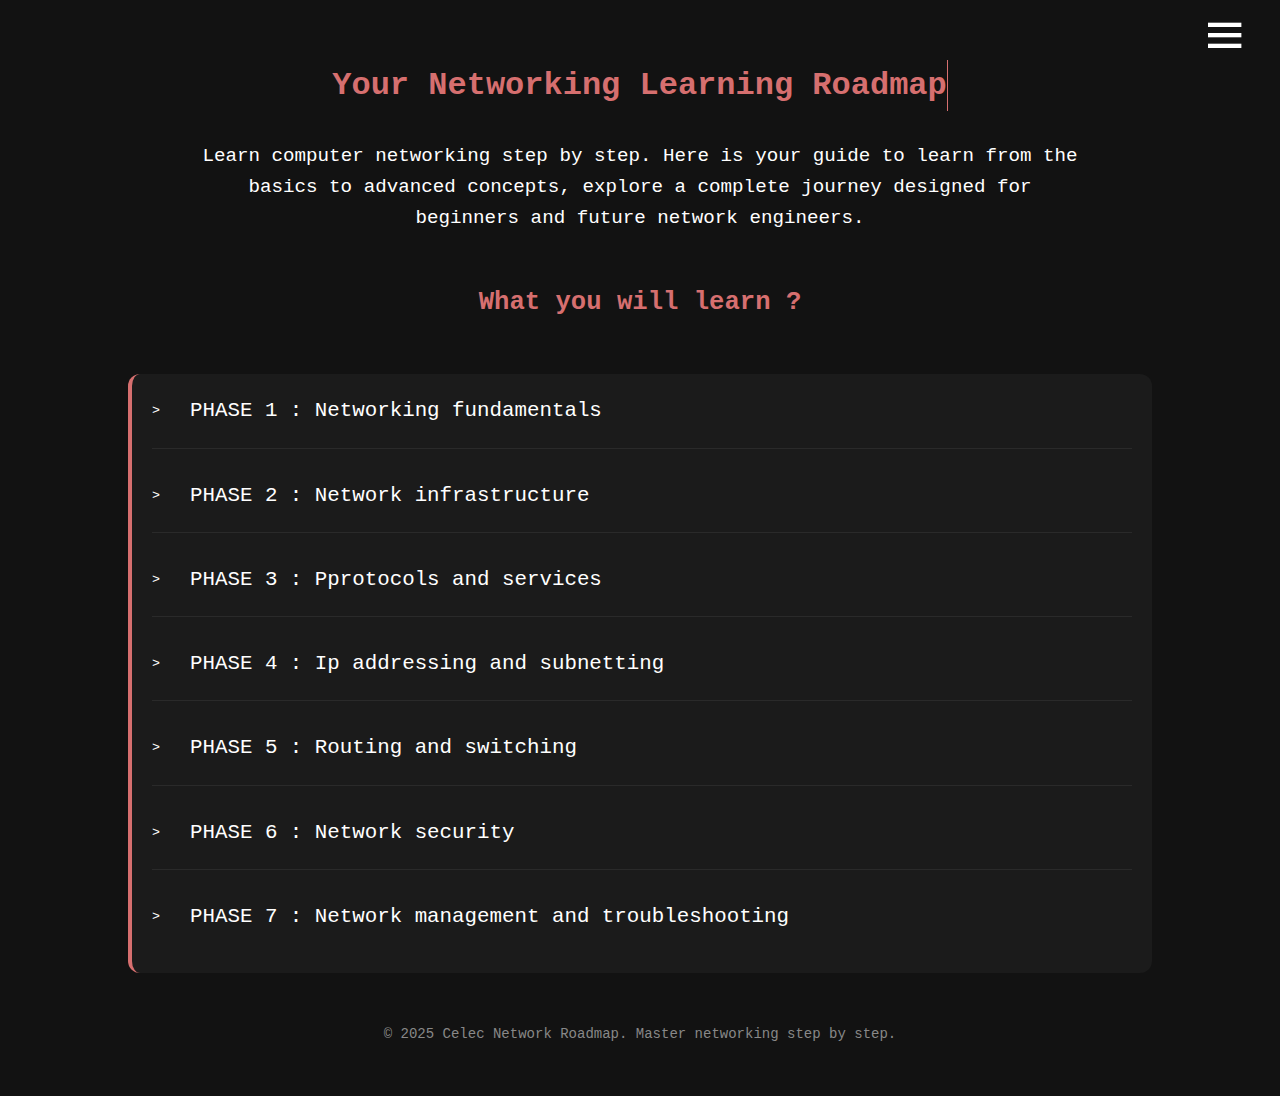
<file: index.html>
<!DOCTYPE html>
<html lang="en">
<head>
    <meta charset="UTF-8">
    <meta name="viewport" content="width=device-width, initial-scale=1.0">
    <link rel="stylesheet" href="styles/style.css">
    <link href='https://unpkg.com/boxicons@2.1.4/css/boxicons.min.css' rel='stylesheet'>
    <title>Document</title>
</head>
<body>
    <nav>
        <i class='bx bx-menu' id="menu-icon"></i>
        <div class="nav">
            <ul class="menu" id="menu">
                <li><a href="index.html">Home</a></li>
                <li><a href="phase1.html">Phase 1</a></li>
                <li><a href="phase2.html">Phase 2</a></li>
                <li><a href="phase3.html">Phase 3</a></li>
                <li><a href="phase4.html">Phase 4</a></li>
                <li><a href="phase5.html">Phase 5</a></li>
                <li><a href="phase6.html">Phase 6</a></li>
                <li><a href="phase7.html">Phase 7</a></li>

            </ul>
        </div>
    </nav>
    <main>
        <section class="sec_1">
            <div class="type_effect">
                <div>
                    <h1>Your Networking Learning Roadmap</h1>
                </div>
            </div>
            <p>Learn computer networking step by step. Here is your guide to learn from the basics to advanced concepts, explore a complete journey designed for beginners and future network engineers.</p>
        </section>
        <section class="sec_2">
            <h4>What you will learn ?</h4>
            <div class="phases_container">
                <div class="phase_content">
                    <div class="titre">
                        <button class="toggle_text"> > </button>
                        <h5>PHASE 1 : Networking fundamentals</h5>
                    </div>
                    <p class="text">
                        This phase introduces the core concepts of how computers communicate. You will learn what a network is, how different network types work, and how data travels using models like OSI and TCP/IP. This foundation prepares you for everything that comes next...<a href="phase1.html">more</a>

                    </p>
                </div>
                <div class="phase_content">
                    <div class="titre">
                        <button class="toggle_text"> > </button>
                        <h5>PHASE 2 : Network infrastructure</h5>
                    </div>
                    <p class="text">Here you discover the physical and logical building blocks of networks. You’ll study switches, routers, cabling, wireless systems, and topologies to understand how real networks are constructed and connected....<a href="phase2.html">more</a></p>
                </div >
                <div class="phase_content">
                <div class="titre">
                    <button class="toggle_text"> > </button>
                    <h5>PHASE 3 : Pprotocols and services</h5>
                </div>
                    <p class="text">This phase dives into the essential protocols that allow devices and applications to communicate. You will understand how protocols like TCP/IP, DNS, DHCP, and HTTP work behind the scenes to make the internet function....<a href="phase3.html">more</a></p>
                </div>
                <div class="phase_content">
                    <div class="titre">
                        <button class="toggle_text"> > </button>
                    <h5>PHASE 4 : Ip addressing and subnetting</h5>
                   </div>
                    <p class="text">This phase focuses on mastering IP addressing, one of the most important skills in networking. You’ll learn IPv4, IPv6, subnetting, VLSM, and how NAT works to route traffic efficiently in modern networks....<a href="phase4.html">more</a></p>
                </div>
                <div class="phase_content">
                   <div class="titre">
                        <button class="toggle_text"> > </button>
                    <h5>PHASE 5 : Routing and switching</h5>
                    </div>
                    <p class="text">In this phase, you learn how data is forwarded across networks. You’ll explore VLANs, trunking, routing protocols like OSPF or BGP, and how technologies like STP and ACLs keep traffic organized, efficient, and secure....<a href="phase5.html">more</a></p>
                </div>
                <div class="phase_content">
                    <div class="titre">
                        <button class="toggle_text"> > </button>
                        <h5>PHASE 6 : Network security</h5>
                    </div>
                    <p class="text">
                        This phase teaches you how to secure networks against modern threats. You will understand firewalls, VPNs, IDS/IPS, security protocols, and monitoring tools used to protect and control network access....<a href="phase6.html">more</a>
                    </p>
                </div>
                <div class="phase_content">
                  <div class="titre">
                        <button class="toggle_text" id="phase7"> > </button>
                        <h5>PHASE 7 : Network management and troubleshooting</h5>
                  </div>
                    <p class="text">In the final phase, you learn advanced and modern networking practices. You’ll explore SDN, cloud networking, automation with Python, and IoT considerations, as well as how to troubleshoot and optimize real-world networks....<a href="phase7.html">more</a></p>
                </div>
            </div>
        </section>

    </main>
    <footer>
        <div class="container-footer">
            <p>&copy; 2025 Celec Network Roadmap. Master networking step by step.</p>
        </div>
    </footer>
    <script src="scripts/script.js"></script>
    <script src="scripts/mainPage.js"></script>
</body>
</html>
</file>
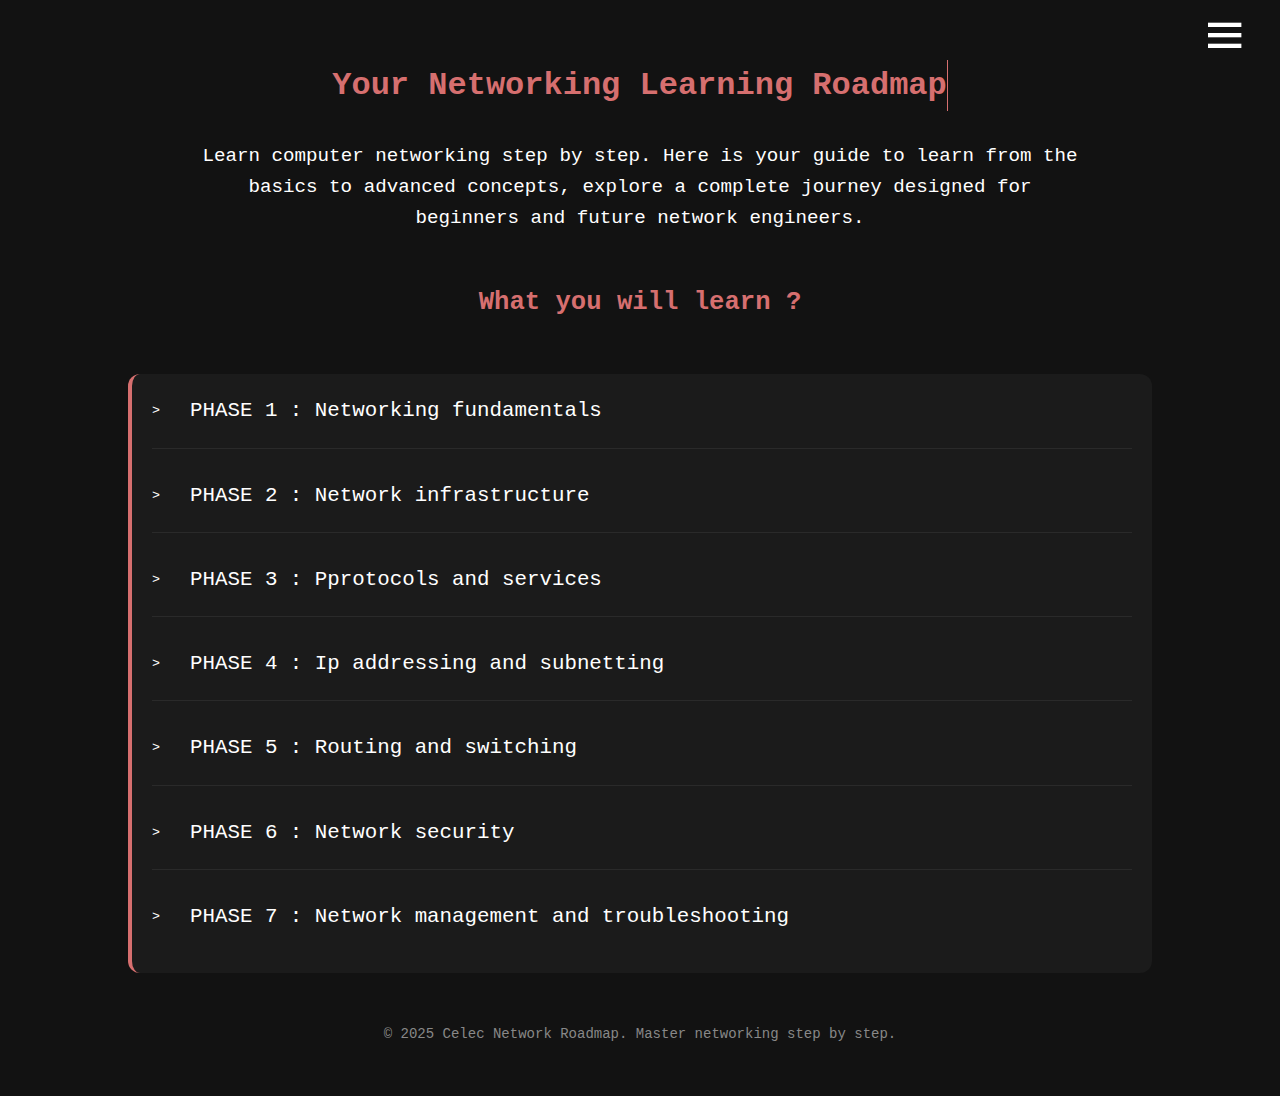
<file: mainPage.html>
<!DOCTYPE html>
<html lang="en">
<head>
    <meta charset="UTF-8">
    <meta name="viewport" content="width=device-width, initial-scale=1.0">
    <link rel="stylesheet" href="styles/mainPage.css">
    <link href='https://unpkg.com/boxicons@2.1.4/css/boxicons.min.css' rel='stylesheet'>
    <title>Document</title>
</head>
<body>
    <nav>
        <i class='bx bx-menu' id="menu-icon"></i>
        <div class="nav">
            <ul class="menu" id="menu">
                <li><a href="mainPage.html">Home</a></li>
                <li><a href="index.html">Phase 1</a></li>
                <li><a href="phase2.html">Phase 2</a></li>
                <li><a href="phase3.html">Phase 3</a></li>
                <li><a href="phase4.html">Phase 4</a></li>
                <li><a href="phase5.html">Phase 5</a></li>
                <li><a href="phase6.html">Phase 6</a></li>
                <li><a href="phase7.html">Phase 7</a></li>

            </ul>
        </div>
    </nav>
    <main>
        <section class="sec_1">
            <div class="type_effect">
                <div>
                    <h1>Your Networking Learning Roadmap</h1>
                </div>
            </div>
            <p>Learn computer networking step by step. Here is your guide to learn from the basics to advanced concepts, explore a complete journey designed for beginners and future network engineers.</p>
        </section>
        <section class="sec_2">
            <h4>What you will learn ?</h4>
            <div class="phases_container">
                <div class="phase_content">
                    <div class="titre">
                        <button class="toggle_text"> > </button>
                        <h5>PHASE 1 : Networking fundamentals</h5>
                    </div>
                    <p class="text">
                        This phase introduces the core concepts of how computers communicate. You will learn what a network is, how different network types work, and how data travels using models like OSI and TCP/IP. This foundation prepares you for everything that comes next...<a href="index.html">more</a>

                    </p>
                </div>
                <div class="phase_content">
                    <div class="titre">
                        <button class="toggle_text"> > </button>
                        <h5>PHASE 2 : Network infrastructure</h5>
                    </div>
                    <p class="text">Here you discover the physical and logical building blocks of networks. You’ll study switches, routers, cabling, wireless systems, and topologies to understand how real networks are constructed and connected....<a href="phase2.html">more</a></p>
                </div >
                <div class="phase_content">
                <div class="titre">
                    <button class="toggle_text"> > </button>
                    <h5>PHASE 3 : Pprotocols and services</h5>
                </div>
                    <p class="text">This phase dives into the essential protocols that allow devices and applications to communicate. You will understand how protocols like TCP/IP, DNS, DHCP, and HTTP work behind the scenes to make the internet function....<a href="phase3.html">more</a></p>
                </div>
                <div class="phase_content">
                    <div class="titre">
                        <button class="toggle_text"> > </button>
                    <h5>PHASE 4 : Ip addressing and subnetting</h5>
                   </div>
                    <p class="text">This phase focuses on mastering IP addressing, one of the most important skills in networking. You’ll learn IPv4, IPv6, subnetting, VLSM, and how NAT works to route traffic efficiently in modern networks....<a href="phase4.html">more</a></p>
                </div>
                <div class="phase_content">
                   <div class="titre">
                        <button class="toggle_text"> > </button>
                    <h5>PHASE 5 : Routing and switching</h5>
                    </div>
                    <p class="text">In this phase, you learn how data is forwarded across networks. You’ll explore VLANs, trunking, routing protocols like OSPF or BGP, and how technologies like STP and ACLs keep traffic organized, efficient, and secure....<a href="phase5.html">more</a></p>
                </div>
                <div class="phase_content">
                    <div class="titre">
                        <button class="toggle_text"> > </button>
                        <h5>PHASE 6 : Network security</h5>
                    </div>
                    <p class="text">
                        This phase teaches you how to secure networks against modern threats. You will understand firewalls, VPNs, IDS/IPS, security protocols, and monitoring tools used to protect and control network access....<a href="phase6.html">more</a>
                    </p>
                </div>
                <div class="phase_content">
                  <div class="titre">
                        <button class="toggle_text" id="phase7"> > </button>
                        <h5>PHASE 7 : Network management and troubleshooting</h5>
                  </div>
                    <p class="text">In the final phase, you learn advanced and modern networking practices. You’ll explore SDN, cloud networking, automation with Python, and IoT considerations, as well as how to troubleshoot and optimize real-world networks....<a href="phase7.html">more</a></p>
                </div>
            </div>
        </section>

    </main>
    <footer>
        <div class="container-footer">
            <p>&copy; 2025 Celec Network Roadmap. Master networking step by step.</p>
        </div>
    </footer>
    <script src="scripts/script.js"></script>
    <script src="scripts/mainPage.js"></script>
</body>
</html>
</file>
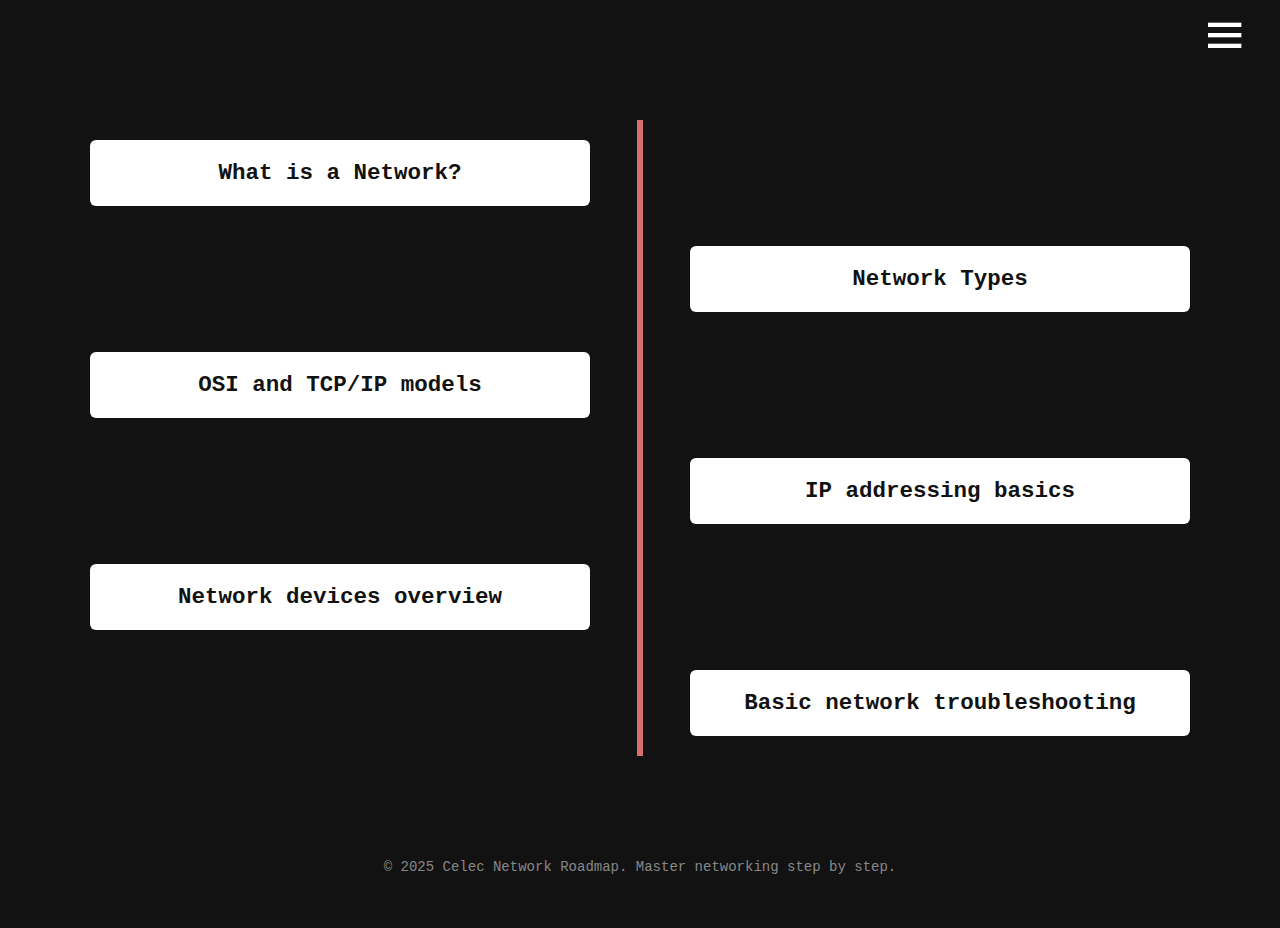
<file: phase1.html>
<!DOCTYPE html>
<html lang="en">
<head>
    <meta charset="UTF-8">
    <meta name="viewport" content="width=device-width, initial-scale=1.0">
    <title>Networking Learning Roadmap - Celec Network</title>
    <link rel="stylesheet" href="styles/style.css">
    <link href='https://unpkg.com/boxicons@2.1.4/css/boxicons.min.css' rel='stylesheet'>
</head>
<body>
    <nav>
        <i class='bx bx-menu' id="menu-icon"></i>
        <div class="nav">
            <ul class="menu" id="menu">
                <li><a href="index.html">Phase 1</a></li>
                <li><a href="phase2.html">Phase 2</a></li>
                <li><a href="phase3.html">Phase 3</a></li>
                <li><a href="phase4.html">Phase 4</a></li>
                <li><a href="phase5.html">Phase 5</a></li>
                <li><a href="phase6.html">Phase 6</a></li>
                <li><a href="phase7.html">Phase 7</a></li>

            </ul>
        </div>
    </nav>
    <div class="line">
        <div class="container left-container">
            <button class="text-box" data-topic="network-intro">
                <h2>What is a Network?</h2>
            </button>
        </div>

        <div class="container right-container">
            <button class="text-box" data-topic="network-types">
                <h2>Network Types</h2>
            </button>
        </div>

        <div class="container left-container">
            <button class="text-box" data-topic="osi-tcp">
                <h2>OSI and TCP/IP models</h2>
            </button>
        </div>

        <div class="container right-container">
            <button class="text-box" data-topic="ip-basics">
                <h2>IP addressing basics</h2>
            </button>
        </div>

        <div class="container left-container">
            <button class="text-box" data-topic="network-devices">
                <h2>Network devices overview</h2>
            </button>
        </div>

        <div class="container right-container">
            <button class="text-box" data-topic="network-troubleshooting">
                <h2>Basic network troubleshooting</h2>
            </button>
        </div>
    </div>

    <!-- Drawers -->
    <dialog id="drawer-network-intro" class="Drawer Drawer--right">
        <div class="DrawerPanel">
            <div class="DrawerPanel__content">
                <button type="button" class="DrawerCloseButton" data-drawer-close>
                    <span class="close-icon">✕</span>
                </button>
                <h2>What is a Network?</h2>
                <div class="drawer-content">
                    <h3>Key Concepts</h3>
                    <ul>
                        <li>A network is a collection of computers, servers, mainframes, network devices, or other devices connected to one another</li>
                        <li>Allows sharing of data and resources between connected devices</li>
                        <li>Basic components include nodes (devices), links (connections), and protocols (communication rules)</li>
                        <li>Networks enable collaboration, resource sharing, and efficient communication</li>
                    </ul>
                    <h3>Learning Resources</h3>
                    <div class="resources">
                        <a href="https://www.cloudflare.com/learning/network-layer/what-is-a-computer-network/" target="_blank" class="resource-link">Cloudflare - What is a Network?</a>
                        <a href="https://www.youtube.com/watch?v=3QhU9jd03a0" target="_blank" class="resource-link">YouTube - Computer Networks Intro</a>
                        <a href="https://www.cisco.com/c/en/us/solutions/small-business/resource-center/networking/networking-basics.html" target="_blank" class="resource-link">Cisco - Networking Basics</a>
                    </div>
                </div>
            </div>
        </div>
    </dialog>

    <dialog id="drawer-network-types" class="Drawer Drawer--right">
        <div class="DrawerPanel">
            <div class="DrawerPanel__content">
                <button type="button" class="DrawerCloseButton" data-drawer-close>
                    <span class="close-icon">✕</span>
                </button>
                <h2>Network Types</h2>
                <div class="drawer-content">
                    <h3>Key Concepts</h3>
                    <ul>
                        <li><strong>LAN (Local Area Network):</strong> Covers a small area like a home, office, or building. High speed and limited geographic scope.</li>
                        <li><strong>WAN (Wide Area Network):</strong> Spans large geographic areas, cities, countries, or continents. The Internet is the largest WAN.</li>
                        <li><strong>MAN (Metropolitan Area Network):</strong> Covers a city or large campus. Larger than LAN but smaller than WAN.</li>
                        <li><strong>PAN (Personal Area Network):</strong> Smallest network type, typically for individual workspace (e.g., Bluetooth devices).</li>
                    </ul>
                    <h3>Learning Resources</h3>
                    <div class="resources">
                        <a href="https://www.geeksforgeeks.org/types-of-area-networks-lan-man-and-wan/" target="_blank" class="resource-link">GeeksforGeeks - Network Types</a>
                        <a href="https://www.youtube.com/watch?v=6a-roIeJ_a4" target="_blank" class="resource-link">YouTube - LAN vs WAN vs MAN</a>
                        <a href="https://www.comptia.org/content/guides/what-is-a-network" target="_blank" class="resource-link">CompTIA - Network Types Guide</a>
                    </div>
                </div>
            </div>
        </div>
    </dialog>

    <dialog id="drawer-osi-tcp" class="Drawer Drawer--right">
        <div class="DrawerPanel">
            <div class="DrawerPanel__content">
                <button type="button" class="DrawerCloseButton" data-drawer-close>
                    <span class="close-icon">✕</span>
                </button>
                <h2>OSI and TCP/IP Models</h2>
                <div class="drawer-content">
                    <h3>Key Concepts</h3>
                    <ul>
                        <li><strong>OSI Model (7 layers):</strong> Physical, Data Link, Network, Transport, Session, Presentation, Application</li>
                        <li><strong>TCP/IP Model (4 layers):</strong> Network Access, Internet, Transport, Application</li>
                        <li>Both models provide conceptual frameworks for understanding network communication</li>
                        <li>OSI is theoretical reference model; TCP/IP is the practical implementation used in the Internet</li>
                        <li>Understanding these models helps in troubleshooting and network design</li>
                    </ul>
                    <h3>Learning Resources</h3>
                    <div class="resources">
                        <a href="https://www.cloudflare.com/learning/ddos/glossary/open-systems-interconnection-model-osi/" target="_blank" class="resource-link">Cloudflare - OSI Model</a>
                        <a href="https://www.youtube.com/watch?v=vv4y_uOneC0" target="_blank" class="resource-link">YouTube - OSI Model Explained</a>
                        <a href="https://www.geeksforgeeks.org/tcp-ip-model/" target="_blank" class="resource-link">GeeksforGeeks - TCP/IP Model</a>
                    </div>
                </div>
            </div>
        </div>
    </dialog>

    <dialog id="drawer-ip-basics" class="Drawer Drawer--right">
        <div class="DrawerPanel">
            <div class="DrawerPanel__content">
                <button type="button" class="DrawerCloseButton" data-drawer-close>
                    <span class="close-icon">✕</span>
                </button>
                <h2>IP Addressing Basics</h2>
                <div class="drawer-content">
                    <h3>Key Concepts</h3>
                    <ul>
                        <li><strong>IP Address:</strong> Unique identifier for devices on a network, enabling communication</li>
                        <li><strong>IPv4:</strong> 32-bit addresses (e.g., 192.168.1.1) - most common format</li>
                        <li><strong>IPv6:</strong> 128-bit addresses for expanded address space</li>
                        <li><strong>Public IP:</strong> Internet-routable addresses visible globally</li>
                        <li><strong>Private IP:</strong> Internal network addresses (192.168.x.x, 10.x.x.x)</li>
                        <li><strong>Classes:</strong> Class A, B, C for different network sizes</li>
                    </ul>
                    <h3>Learning Resources</h3>
                    <div class="resources">
                        <a href="https://www.cisco.com/c/en/us/support/docs/ip/routing-information-protocol-rip/13788-3.html" target="_blank" class="resource-link">Cisco - IP Addressing</a>
                        <a href="https://www.youtube.com/watch?v=ddM9AcreVqY" target="_blank" class="resource-link">YouTube - IP Addressing Tutorial</a>
                        <a href="https://www.comptia.org/content/guides/what-is-an-ip-address" target="_blank" class="resource-link">CompTIA - IP Address Guide</a>
                    </div>
                </div>
            </div>
        </div>
    </dialog>

    <dialog id="drawer-network-devices" class="Drawer Drawer--right">
        <div class="DrawerPanel">
            <div class="DrawerPanel__content">
                <button type="button" class="DrawerCloseButton" data-drawer-close>
                    <span class="close-icon">✕</span>
                </button>
                <h2>Network Devices Overview</h2>
                <div class="drawer-content">
                    <h3>Key Concepts</h3>
                    <ul>
                        <li><strong>Router:</strong> Connects different networks and directs data traffic between them</li>
                        <li><strong>Switch:</strong> Connects devices within a network, operating at Layer 2 (Data Link)</li>
                        <li><strong>Hub:</strong> Basic device that broadcasts data to all connected ports</li>
                        <li><strong>Access Point:</strong> Provides wireless connectivity to devices</li>
                        <li><strong>Modem:</strong> Converts digital signals to analog and vice versa for internet access</li>
                        <li><strong>Firewall:</strong> Security device that filters and monitors network traffic</li>
                    </ul>
                    <h3>Learning Resources</h3>
                    <div class="resources">
                        <a href="https://www.cisco.com/c/en/us/solutions/small-business/resource-center/networking/networking-equipment-list.html" target="_blank" class="resource-link">Cisco - Networking Equipment</a>
                        <a href="https://www.youtube.com/watch?v=Mad4kQ5835Y" target="_blank" class="resource-link">YouTube - Network Devices</a>
                        <a href="https://www.geeksforgeeks.org/network-devices-hub-repeater-bridge-switch-router-gateways/" target="_blank" class="resource-link">GeeksforGeeks - Network Devices</a>
                    </div>
                </div>
            </div>
        </div>
    </dialog>

    <dialog id="drawer-network-troubleshooting" class="Drawer Drawer--right">
        <div class="DrawerPanel">
            <div class="DrawerPanel__content">
                <button type="button" class="DrawerCloseButton" data-drawer-close>
                    <span class="close-icon">✕</span>
                </button>
                <h2>Basic Network Troubleshooting</h2>
                <div class="drawer-content">
                    <h3>Key Concepts</h3>
                    <ul>
                        <li><strong>Ping:</strong> Tests connectivity between devices and measures response time</li>
                        <li><strong>Traceroute/Tracert:</strong> Shows the path packets take to reach a destination</li>
                        <li><strong>Ipconfig/Ifconfig:</strong> Displays network configuration information</li>
                        <li><strong>NSLookup:</strong> Queries DNS to resolve domain names to IP addresses</li>
                        <li>Common issues: Cable problems, IP conflicts, DNS issues, firewall blocking</li>
                        <li>Systematic approach: Check physical connections, verify IP configuration, test connectivity</li>
                    </ul>
                    <h3>Learning Resources</h3>
                    <div class="resources">
                        <a href="https://www.comptia.org/content/guides/basic-network-troubleshooting-steps" target="_blank" class="resource-link">CompTIA - Troubleshooting Guide</a>
                        <a href="https://www.youtube.com/watch?v=FTUV0t6JaDA" target="_blank" class="resource-link">YouTube - Network Troubleshooting</a>
                        <a href="https://www.cisco.com/c/en/us/support/docs/dial-access/asynchronous-connections/10374-32.html" target="_blank" class="resource-link">Cisco - Troubleshooting Basics</a>
                    </div>
                </div>
            </div>
        </div>
    </dialog>

    <footer>
        <div class="container-footer">
            <p>&copy; 2025 Celec Network Roadmap. Master networking step by step.</p>
        </div>
    </footer>

    <script src="scripts/script.js"></script>
</body>
</html>
</file>
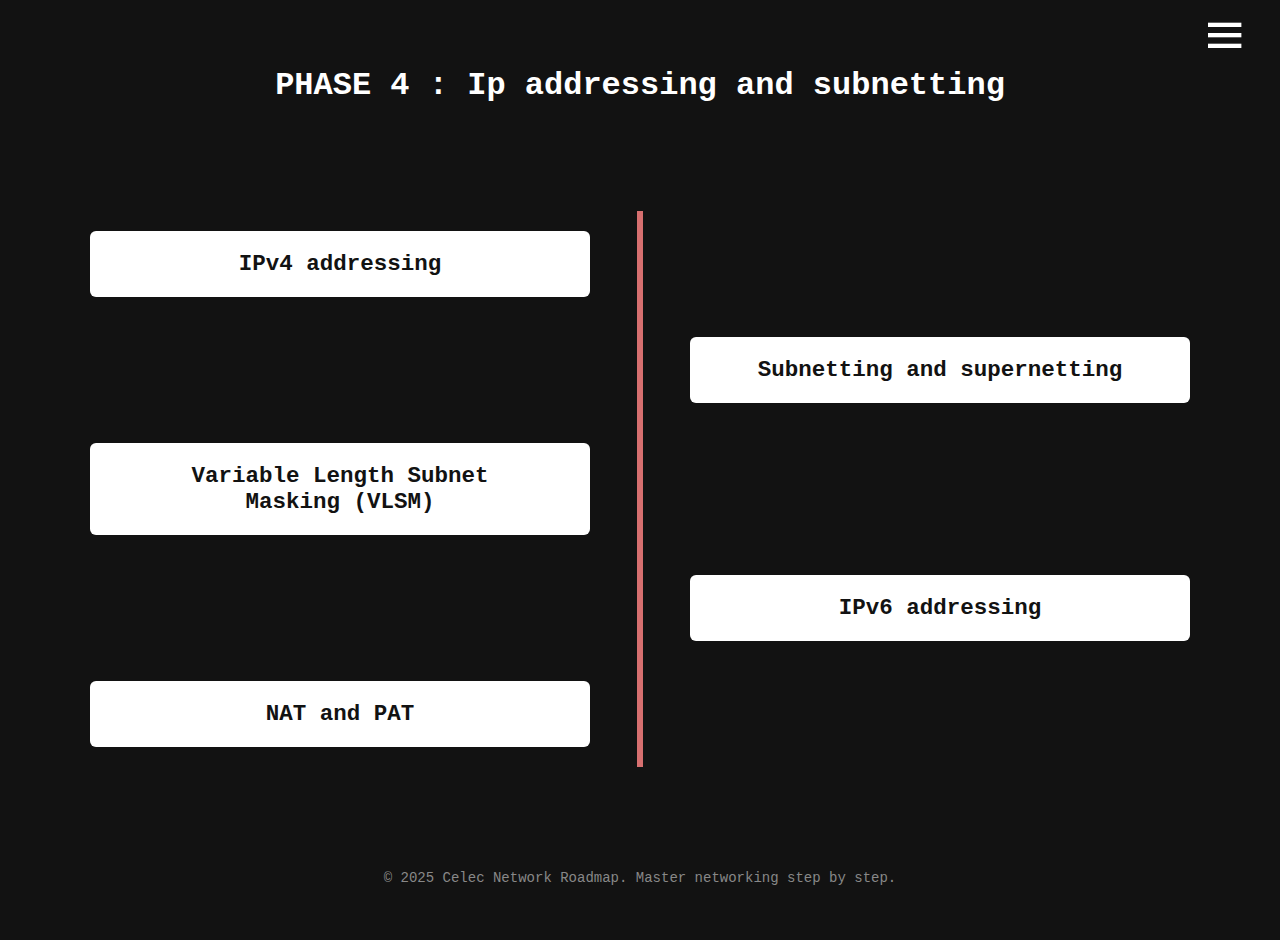
<file: phase4.html>
<!DOCTYPE html>
<html lang="en">
<head>
    <meta charset="UTF-8">
    <meta name="viewport" content="width=device-width, initial-scale=1.0">
    <title>Document</title>
    <link rel="stylesheet" href="styles/style.css">
    <link href='https://unpkg.com/boxicons@2.1.4/css/boxicons.min.css' rel='stylesheet'>

</head>
<body>
    <nav>
        <i class='bx bx-menu' id="menu-icon"></i>
        <div class="nav">
            <ul class="menu" id="menu">
                <li><a href="index.html">Home</a></li>
                <li><a href="phase1.html">Phase 1</a></li>
                <li><a href="phase2.html">Phase 2</a></li>
                <li><a href="phase3.html">Phase 3</a></li>
                <li><a href="phase4.html">Phase 4</a></li>
                <li><a href="phase5.html">Phase 5</a></li>
                <li><a href="phase6.html">Phase 6</a></li>
                <li><a href="phase7.html">Phase 7</a></li>

            </ul>
        </div>
    </nav>
    <div class="intro">
        <h1>PHASE 4 : Ip addressing and subnetting</h1>
    </div>
    <div class="line">
        <div class="container left-container">
            <button class="text-box" data-topic="network-intro">
                <h2>IPv4 addressing</h2>
            </button>
        </div>

        <div class="container right-container">
            <button class="text-box" data-topic="network-types">
                <h2>Subnetting and supernetting</h2>
            </button>
        </div>

        <div class="container left-container">
            <button class="text-box" data-topic="osi-tcp">
                <h2>Variable Length Subnet Masking (VLSM)</h2>
            </button>
        </div>

        <div class="container right-container">
            <button class="text-box" data-topic="ip-basics">
                <h2>IPv6 addressing</h2>
            </button>
        </div>

        <div class="container left-container">
            <button class="text-box" data-topic="network-devices">
                <h2>NAT and PAT</h2>
            </button>
        </div>
    </div>

    <dialog id="drawer-network-intro" class="Drawer">
        <div class="DrawerPanel">
            <div class="DrawerPanel__content">
                <button type="button" class="DrawerCloseButton" data-drawer-close>
                    <span class="close-icon">✕</span>
                </button>
                <h2>IPv4 addressing</h2>
                <div class="drawer-content">
                    <h3>Key Concepts</h3>
                    <ul>
                        <li>IPv4, or Internet Protocol version 4, is a widely used system for identifying devices on a network</li>
                        <li>IPv4 are typically represented in a dotted decimal format, where the 32 bits are divided into four 8-bit separated by periods.</li>
                        <li>An IPv4 address consists of two main parts : Network part and Host part</li>
                    </ul>
                    <h3>Learning Resources</h3>
                    <div class="resources">
                        <a href="https://ipcisco.com/lesson/ip-addressing-ipv4/" target="_blank" class="resource-link">IPCisco - What is a IPv4?</a>
                        <a href="https://www.youtube.com/watch?v=OqsXzkXfwRw" target="_blank" class="resource-link">TechTerms - IP addressing and Subnetting | CIDR | Subnet | TechTerms</a>
                    </div>
                </div>
            </div>
        </div>
    </dialog>
    <dialog id="drawer-network-types" class="Drawer">
        <div class="DrawerPanel">
            <div class="DrawerPanel__content">
                <button type="button" class="DrawerCloseButton" data-drawer-close>
                    <span class="close-icon">✕</span>
                </button>
                <h2>Subnetting and supernetting</h2>
                <div class="drawer-content">
                    <h3>Key Concepts of Subnetting</h3>
                    <ul>
                        <li>Subnetting involves breaking a larger network into smaller, more manageable sub-networks (subnets)</li>
                        <li>The host portion size in each subnetwork is decreased.</li>
                        <li>An IPv4 address consists of two main parts : Network part and Host part</li>
                    </ul>
                    <h3>Key Concepts of Supernetting</h3>
                    <ul>
                        <li>However , supernetting involves combining smaller networks into larger ones</li>
                        <li>IPv4 are typically represented in a dotted decimal format, where the 32 bits are divided into four 8-bit separated by periods.</li>
                        <li>An IPv4 address consists of two main parts : Network part and Host part</li>
                    </ul>
                    <h3>Learning Resources</h3>
                    <div class="resources">
                        <a href="https://www.networkstraining.com/supernet-vs-subnet/" target="_blank" class="resource-link">NETWORKS TRAINING - supernet-vs-subnet</a>
                        <a href="https://www.youtube.com/watch?v=UHRPtNZ_Rz4&list=PLBlnK6fEyqRh1et0MyvHfh9_nBfI0cfkd" target="_blank" class="resource-link">Neso Academy - Subbnetting</a>
                        <a href="https://www.youtube.com/watch?v=-jbthNKgh8g" target="_blank" class="resource-link">Route Summarization: Supernetting</a>
                        
                    </div>
                </div>
            </div>
        </div>
    </dialog>
    <dialog  id="drawer-osi-tcp" class="Drawer">
        <div class="DrawerPanel">
            <div class="DrawerPanel__content">
                <button type="button" class="DrawerCloseButton" data-drawer-close>
                    <span class="close-icon">✕</span>
                </button>
                <h2>Variable Length Subnet Masking (VLSM)</h2>
                <div class="drawer-content">
                    <h3>Key Concepts</h3>
                    <ul>
                        <li>VLSM is a subnet design strategy that allows network administrators to divide an IP address space into subnets of different sizes</li>
                        <li>The subnets have a variable number of hosts</li>
                    </ul>
                    <h3>Learning Resources</h3>
                    <div class="resources">
                        <a href="https://www.comparitech.com/net-admin/variable-length-subnet-mask-vlsm-tutorial/" target="_blank" class="resource-link">comparitech - Variable Length Subnet Mask (VLSM) Tutorial</a>
                        <a href="https://www.geeksforgeeks.org/computer-networks/introduction-of-variable-length-subnet-mask-vlsm/" target="_blank" class="resource-link">geeksforgeeks - Introduction of VLSM</a>
                        <a href="https://www.youtube.com/watch?v=P5t2gN2l7ZI" target="_blank" class="resource-link">Video Tutorial VLSM</a>
                    </div>
                </div>
            </div>
        </div>
    </dialog>
    <dialog id="drawer-ip-basics" class="Drawer">
        <div class="DrawerPanel">
            <div class="DrawerPanel__content">
                <button type="button" class="DrawerCloseButton" data-drawer-close>
                    <span class="close-icon">✕</span>
                </button>
                <h2>IPv6 addressing</h2>
                <div class="drawer-content">
                    <h3>Key Concepts</h3>
                    <ul>
                        <li>IPv6, or Internet Protocol version 6, is the next-generation protocol developed to solve IPv4's address limitation problem.</li>
                        <li>It enabled the increase of the address space from 32 to 128 bits.</li>
                        <li>Like the IPv4 , it also consists of two main parts : Network Prefix Interface Identifier</li>
                    </ul>
                    <h3>Learning Resources</h3>
                    <div class="resources">
                        <a href="https://www.it-connect.fr/chapitres/ipv6-normes-et-definitions/" target="_blank" class="resource-link">it-connect - IPV6:normes-et-definitions</a>
                    </div>
                </div>
            </div>
        </div>
    </dialog>
    <dialog id="drawer-network-devices" class="Drawer">
            <div class="DrawerPanel">
                <div class="DrawerPanel__content">
                    <button type="button" class="DrawerCloseButton" data-drawer-close>
                        <span class="close-icon">✕</span>
                    </button>
                    <h2>NAT and PAT</h2>
                    <div class="drawer-content">
                        <h3>Key Concepts</h3>
                        <ul>
                            <li>NAT stands for Network Address Translation and PAT stands for Port Address Translation </li>
                            <li>They are primarily used to address the shortage of IPv4 addresses, enhance security, and improve routing efficiency.</li>
                        </ul>
                        <h3>Learning Resources</h3>
                        <div class="resources">
                            <a href="https://www.youtube.com/watch?v=qij5qpHcbBk" target="_blank" class="resource-link">CertBros- NAT Explained | Overload, Dynamic & Static</a>
                            <a href="https://www.geeksforgeeks.org/computer-networks/difference-between-network-address-translation-nat-and-port-address-translation-pat/" target="_blank" class="resource-link">geeksforgeeks - Difference Between NAT and PAT.</a>
                        </div>
                    </div>
                </div>
            </div>
    </dialog>


    <footer>
        <div class="container-footer">
            <p>&copy; 2025 Celec Network Roadmap. Master networking step by step.</p>
        </div>
    </footer>
    <script src="scripts/script.js"></script>
</body>
</html>
</file>
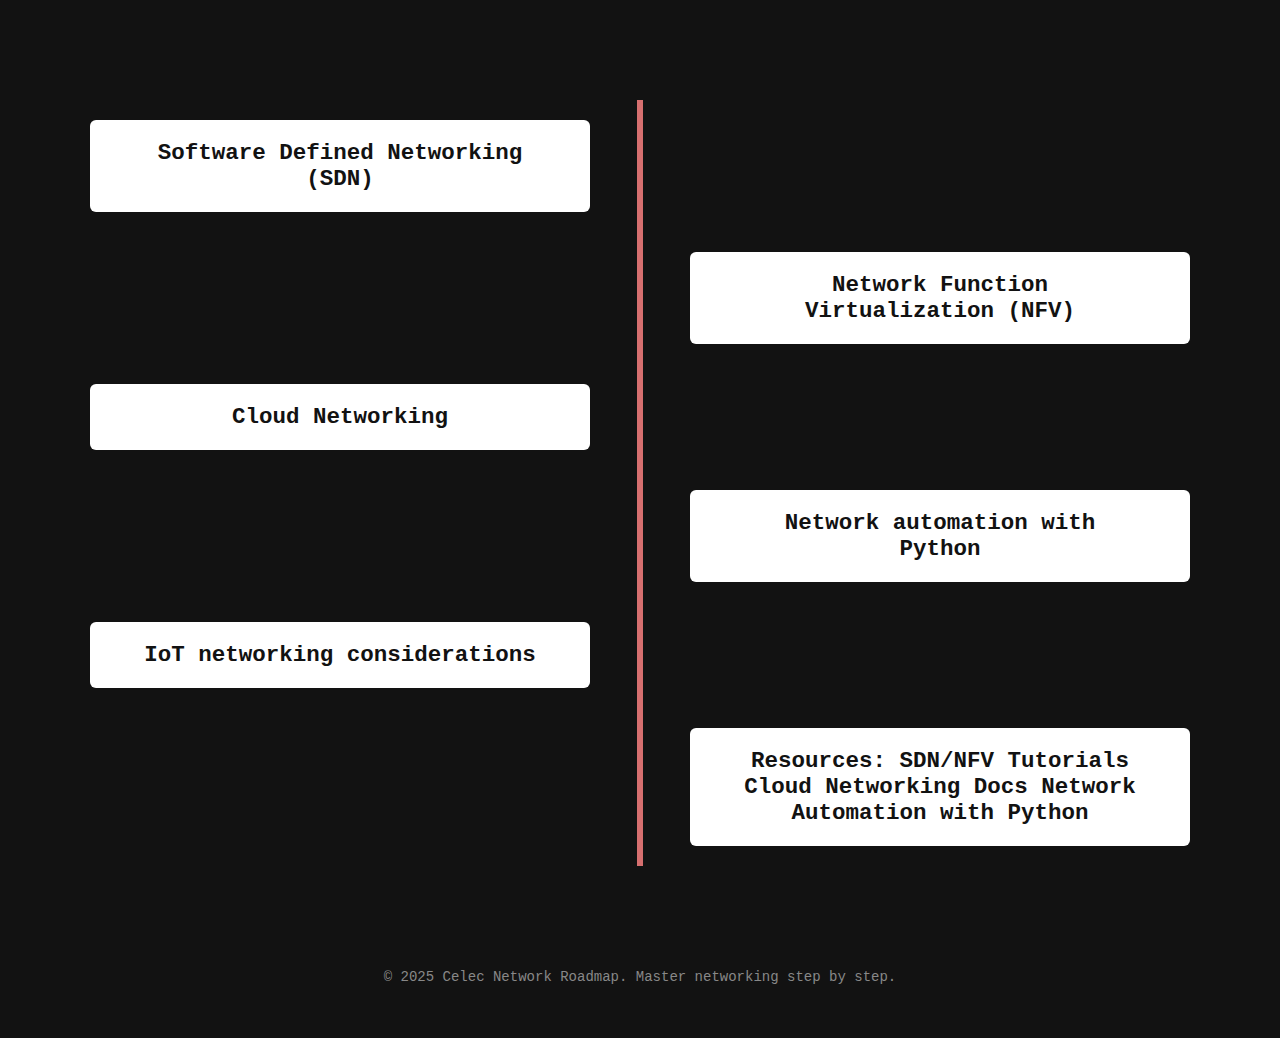
<file: phase7.html>
<!DOCTYPE html>
<html lang="en">
<head>
    <meta charset="UTF-8">
    <meta name="viewport" content="width=device-width, initial-scale=1.0">
    <title>Phase 7</title>

    <link rel="stylesheet" href="styles/style.css">
</head>

<body>

    <div class="line">

        <div class="container left-container">
            <button class="text-box" data-topic="network-intro">
                <h2>Software Defined Networking (SDN)</h2>
            </button>
        </div>

        <div class="container right-container">
            <button class="text-box" data-topic="network-types">
                <h2>Network Function Virtualization (NFV)</h2>
            </button>
        </div>

        <div class="container left-container">
            <button class="text-box" data-topic="osi-tcp">
                <h2>Cloud Networking</h2>
            </button>
        </div>

        <div class="container right-container">
            <button class="text-box" data-topic="ip-basics">
                <h2>Network automation with Python</h2>
            </button>
        </div>

        <div class="container left-container">
            <button class="text-box" data-topic="network-devices">
                <h2>IoT networking considerations</h2>
            </button>
        </div>

        <div class="container right-container">
            <button class="text-box" data-topic="network-troubleshooting">
                <h2>Resources: SDN/NFV Tutorials Cloud Networking Docs Network Automation with Python</h2>
            </button>
        </div>

    </div>

    <dialog id="drawer-network-intro" class="Drawer Drawer--right">
        <div class="DrawerPanel">
            <div class="DrawerPanel__content">
                <button type="button" class="DrawerCloseButton" data-drawer-close>
                    <span class="close-icon">✕</span>
                </button>
                <h2>Software Defined Networking (SDN)</h2>
                <div class="drawer-content">
                    <h3>Key Concepts</h3>
                    <ul>
                        <li>SDN separates the control plane from the data plane</li>
                        <li>Allows centralized network management</li>
                        <li>Improves flexibility and scalability</li>
                        <li>Useful for dynamic network configurations</li>
                    </ul>
                    <h3>Learning Resources</h3>
                    <div class="resources">
                        <a href="https://www.tutorialspoint.com/software-defined-networking/" target="_blank" class="resource-link">Tutorialspoint - Software-Defined Networking Tutorial</a>
                        <a href="https://www.fs.com/blog/sdn-demystified-a-beginners-guide-to-softwaredefined-networking-16667.html" target="_blank" class="resource-link">FS - A Beginner's Guide to SDN</a>
                    </div>
                </div>
            </div>
        </div>
    </dialog>

    <dialog id="drawer-network-types" class="Drawer Drawer--right">
        <div class="DrawerPanel">
            <div class="DrawerPanel__content">
                <button type="button" class="DrawerCloseButton" data-drawer-close>
                    <span class="close-icon">✕</span>
                </button>
                <h2>Network Function Virtualization (NFV)</h2>
                <div class="drawer-content">
                    <h3>Key Concepts</h3>
                    <ul>
                        <li>NFV replaces hardware appliances with software functions</li>
                        <li>Runs on standard servers instead of dedicated devices</li>
                        <li>Reduces cost and deployment time</li>
                        <li>Often used alongside SDN for modern networks</li>
                    </ul>
                    <h3>Learning Resources</h3>
                    <div class="resources">
                        <a href="https://www.etsi.org/technologies/nfv/nfv-tutorials" target="_blank" class="resource-link">ETSI - NFV Tutorials</a>
                        <a href="https://www.a10networks.com/glossary/what-is-nfv-network-functions-virtualization-vnf-virtualized-network-functions/" target="_blank" class="resource-link">A10 Networks - What is NFV & Virtualized Network Functions?</a>
                    </div>
                </div>
            </div>
        </div>
    </dialog>

    <dialog id="drawer-osi-tcp" class="Drawer Drawer--right">
        <div class="DrawerPanel">
            <div class="DrawerPanel__content">
                <button type="button" class="DrawerCloseButton" data-drawer-close>
                    <span class="close-icon">✕</span>
                </button>
                <h2>Cloud Networking</h2>
                <div class="drawer-content">
                    <h3>Key Concepts</h3>
                    <ul>
                        <li>Connects on-premise networks with cloud environments</li>
                        <li>Enables scalable and flexible resource access</li>
                        <li>Supports hybrid and multi-cloud architectures</li>
                        <li>Includes virtual networks, firewalls, and load balancers</li>
                    </ul>
                    <h3>Learning Resources</h3>
                    <div class="resources">
                        <a href="https://aws.amazon.com/what-is/cloud-networking/" target="_blank" class="resource-link">Amazon - What is cloud networking?</a>
                        <a href="https://www.simplilearn.com/tutorials/cloud-computing-tutorial/what-is-cloud-networking" target="_blank" class="resource-link">Simplilearn - What is cloud networking?</a>
                    </div>
                </div>
            </div>
        </div>
    </dialog>

    <dialog id="drawer-ip-basics" class="Drawer Drawer--right">
        <div class="DrawerPanel">
            <div class="DrawerPanel__content">
                <button type="button" class="DrawerCloseButton" data-drawer-close>
                    <span class="close-icon">✕</span>
                </button>
                <h2>Network Automation with Python </h2>
                <div class="drawer-content">
                    <h3>Key Concepts</h3>
                    <ul>
                        <li>Automates repetitive networking tasks</li>
                        <li>Configures routers, switches, and firewalls programmatically</li>
                        <li>Uses libraries like Netmiko, NAPALM, and Paramiko</li>
                        <li>Increases efficiency and reduces human errors</li>
                    </ul>
                    <h3>Learning Resources</h3>
                    <div class="resources">
                        <a href="https://python-automation-book.readthedocs.io/en/stable/" target="_blank" class="resource-link">Python Automation Book - Python for Network Automation</a>
                        <a href="https://netboxlabs.com/blog/nornir-python-tutorial-get-started-with-network-automation/" target="_blank" class="resource-link">Netboxlabs - Nornir Python Tutorial</a>
                    </div>
                </div>
            </div>
        </div>
    </dialog>

    <dialog id="drawer-network-devices" class="Drawer Drawer--right">
        <div class="DrawerPanel">
            <div class="DrawerPanel__content">
                <button type="button" class="DrawerCloseButton" data-drawer-close>
                    <span class="close-icon">✕</span>
                </button>
                <h2>IoT Networking Considerations</h2>
                <div class="drawer-content">
                    <h3>Key Concepts</h3>
                    <ul>
                        <li>IoT devices require secure, low-latency networks</li>
                        <li>Supports various protocols like MQTT, CoAP, and HTTP</li>
                        <li>Networks must handle large numbers of devices</li>
                        <li>Focus on energy efficiency and scalability</li>
                    </ul>
                    <h3>Learning Resources</h3>
                    <div class="resources">
                        <a href="https://www.iotforall.com/beginners-guide-to-iot-connectivity-technologies" target="_blank" class="resource-link">Iotforall - Beginners Guide to IoT Connectivity Technologies</a>
                        <a href="https://securithings.com/iot-security/iot-network-security/" target="_blank" class="resource-link">Securithings - IoT Network Security: Tutorial & Best Practices</a>
                    </div>
                </div>
            </div>
        </div>
    </dialog>

    <dialog id="drawer-network-troubleshooting" class="Drawer Drawer--right">
        <div class="DrawerPanel">
            <div class="DrawerPanel__content">
                <button type="button" class="DrawerCloseButton" data-drawer-close>
                    <span class="close-icon">✕</span>
                </button>
                <h2>Resources</h2>
                <div class="drawer-content">
                    <h3>Key Concepts</h3>
                    <ul>
                        <li>SDN/NFV Tutorials: online courses and official docs</li>
                        <li>Cloud Networking Docs: AWS, Azure, Google Cloud guides</li>
                        <li>Network Automation with Python: GitHub repos and tutorials</li>
                    </ul>
                    <h3>Learning Resources</h3>
                    <div class="resources">
                        <a href="https://carrier.huawei.com/en/solutions/cloud-enabled-digital-operations/nfv-sdn-Integration" target="_blank" class="resource-link">Huawei - NFV Integration and Operation</a>
                        <a href="https://www.cisco.com/c/en/us/solutions/cloud/index.html" target="_blank" class="resource-link">Cisco - Cloud Solutions</a>
                        <a href="https://github.com/ktbyers/netmiko/tree/develop/examples" target="_blank" class="resource-link">GitHub - Network Automation Examples by Netmiko</a>
                    </div>
                </div>
            </div>
        </div>
    </dialog>

    <footer>
        <div class="container-footer">
            <p>&copy; 2025 Celec Network Roadmap. Master networking step by step.</p>
        </div>
    </footer>

    <script src="scripts/script.js"></script>
</body>
</html>
</file>
<file: styles/style.css>
* {
    margin: 0;
    padding: 0;
    font-family: 'Courier New', Courier, monospace;
    box-sizing: border-box;
}

body {
    background-color: #121212;
    color: #d66f6f;
    line-height: 1.6;
}

/* le drop menu */
.nav {
    padding-top: 20px;
}
.nav ul {
    list-style: none;
    padding: 0;
    margin: 0;
}

#menu-icon {
    display: block;
    font-size: 50px;
    cursor: pointer;
    position: absolute;
    right: 30px;
    top : 10px;
    color: #fff;
}

.menu {
    display: none;
    flex-direction: column;
    position: absolute;
    top: 60px;
    right: 20px;
    z-index: 10000000;
    background-color: #ce7d7d;
    padding: 20px;
    border-radius: 5px;
    gap : 0;
}
.menu li {
    padding-bottom: 15px ;
    padding-top: 15px ;
    padding-left: 60px ;
    padding-right: 60px ;
}

.menu.active {
    display: flex;
}

.nav ul li:hover {
    background-color: #3c3b3b;
    border-radius: 5px;
}

.nav ul li a{
    color: #ffffff;
    text-decoration: none;
    cursor: pointer;
    transition: 0.5s;
    font-weight: bold ;
}


.line{
    position: relative;
    max-width: 1200px;
    margin: 100px auto;
}   

.container {
    width: 50%;
    position: relative;
    padding: 20px 50px;
}

.text-box{
    position: relative;
    font-size: 15px;
    border-radius: 6px;
    text-align: center;
    padding: 20px 50px;
    background: #fff;
    border: none;
    width: 100%;
    cursor: pointer;
    transition: all 0.3s ease;
}

.text-box h2 {
    color: #121212;
    margin: 0;
}

.text-box:hover {
    background: #d66f6f;
    transform: scale(1.05);
}

.text-box:hover h2 {
    color: #fff;
}

.left-container {
    left: 0;
    border-left: none;
    border-top-left-radius: 0;
    border-bottom-left-radius: 0;
}

.right-container {
    left: 50%;
    border-right: none;
    border-top-right-radius: 0;
    border-bottom-right-radius: 0;
}

.line::after {
    content: '';
    position: absolute;
    width: 6px;
    background: #d66f6f;
    top: 0;
    bottom: 0;
    left: 50%;
    margin-left: -3px;
}

.container-footer {
    max-width: 1200px;
    margin: 50px auto;
    text-align: center;
    color: #888;
    font-size: 14px;
}

/* Drawer Styles */
.Drawer {
    position: fixed;
    top: 0;
    max-height: 99vh;
    right : -40vw;
    width : 40vw;
    height: 100%;
    border: none;
    padding: 0;
    background: transparent;
    transition: right 0.3s ease;
    z-index: 1000;
}
.DrawerPanel__content::-webkit-scrollbar{
    display: none;
    scroll-behavior: smooth;
}
.Drawer[open] {
    right: 0;
}

.Drawer::backdrop {
    background: rgba(0, 0, 0, 0.7);
}

.DrawerPanel {
    height: 100%;
    background: #1e1e1e;
    box-shadow: -4px 0 20px rgba(0, 0, 0, 0.5);
}

.DrawerPanel__content {
    padding: 2rem;
    height: 100%;
    overflow-y: auto;
    color: #fff;
    padding-top: 0;
}

.Drawer h2 {
    background-color: #1e1e1e;
    color: #fff;
    position: sticky;
    top: 0;
    z-index: 1;
    padding: 20px 20px 10px 5px;
    margin: 0;
}
.DrawerCloseButton {
    position: absolute;
    top: 1rem;
    right: 1rem;
    background: #d66f6f;
    border: none;
    width: 40px;
    height: 40px;
    border-radius: 50%;
    cursor: pointer;
    display: flex;
    align-items: center;
    justify-content: center;
    transition: all 0.3s ease;
    z-index: 10;
}

.DrawerCloseButton:hover {
    background: #b85555;
    transform: rotate(90deg);
}

.close-icon {
    font-size: 1.5rem;
    color: #fff;
}

.drawer-content {
    margin-top: 1rem;
}

.drawer-content h2 {
    color: #d66f6f;
    margin-bottom: 1.5rem;
    font-size: 1.8rem;
}

.drawer-content h3 {
    color: #d66f6f;
    margin-top: 2rem;
    margin-bottom: 1rem;
    font-size: 1.3rem;
}

.drawer-content ul {
    list-style: none;
    padding: 0;
}

.drawer-content ul li {
    padding: 0.75rem;
    margin-bottom: 0.5rem;
    background: #2a2a2a;
    border-left: 4px solid #d66f6f;
    border-radius: 4px;
    color: #ddd;
    line-height: 1.6;
}

.drawer-content ul li strong {
    color: #d66f6f;
}

.resources {
    display: flex;
    flex-direction: column;
    gap: 0.75rem;
    margin-top: 1rem;
}

.resource-link {
    display: block;
    padding: 1rem;
    background: #d66f6f;
    color: #fff;
    text-decoration: none;
    border-radius: 8px;
    transition: all 0.3s ease;
}

.resource-link:hover {
    background: #b85555;
    transform: translateX(5px);
}

.intro{
    display: flex;
    flex-direction: column ;
    justify-content: center;
    align-items: center;
    margin: 40px 15% ;
}

.intro h1 {
    color: #fff;
    margin-inline:auto ;   
}

/* Responsivnesssss */
@media (max-width: 768px) {
    .line {
        margin: 50px auto;
    }

    .container {
        width: 100%;
        padding: 10px 20px;
    }

    .left-container,
    .right-container {
        left: 0;
    }

    .line::after {
        left: 31px;
    }

    .Drawer {
        max-width: 100%;
        width : 100%;
    }

    .DrawerPanel__content {
        padding: 1.5rem;
    }
}



/* the main page styling */

.sec_1{
    display: flex;
    flex-direction: column ;
    justify-content: center;
    align-items: center;
    margin: 40px 15% ;
}

.sec_1 p {
    font-size: 1.2rem;
    font-weight: 500;
    text-align: center;
    color: #fff;
}

.type_effect{
    display: flex;
    justify-content: center;
    margin-bottom: 30px;
}

.type_effect h1 {
    color: #d66f6f;
    margin-inline:auto ;   
    overflow: hidden;
    /*si on l'ajouter pas les mots vont suater les lignes les l'effet de typing ne sera pas variment clire*/
    white-space: nowrap;
    /*sert a simuler l'affichage du cureur*/
    border-right: #d66f6f 1px solid ; 
    animation: typing 4s steps(29) forwards /*infinite*/ ,
    blink 1s step-end infinite;
}

@keyframes typing {
    from {
        width : 0%;
    }

    to {
        width: 100%;
    }
}

@keyframes blink {
    50%{
        border-color: transparent;
    }
}

.sec_2 h4{
    text-align: center;
    font-size: 1.6rem;
    margin-top: 50px;
    margin-bottom: 30px;
    color: #d66f6f;
}

.phases_container{
    /*   display: flex;
        flex-direction: column;
        justify-content: center;
    */
    margin:50px 10% ;
    background-color: #1b1b1b;
    padding: 20px;
    border-radius: 12px;
    border-left: 4px solid #d66f6f;
    transition: 0.3s;
}
.phase_content{
    padding-bottom: 20px;
}
.phase_content:not(:last-child){
    margin-bottom: 30px;
    border-bottom: 1px solid #2a2a2a;
}


.phase_content .titre{
    display: flex;
    gap: 30px;

}

.titre h5{
    font-size: 1.3rem;
    font-weight: 100;
    color: #fff;
}

.toggle_text
{
    background-color: transparent;
    border: none;
    color: #fff;
    cursor: pointer;
    transition: transform 0.3s ease;
    
}
.toggle_text.animate{
    transform: rotate(90deg);
}


.phase_content .text {
    margin-top: 15px;
    padding-left: 40px ;
    font-size: 0.95rem;
    color: #e0e0e0;
    display: none;
}


/* Animation d'apparition */
.phase_content  .text.show {
    display: block;
    animation: showing 0.4s ease;
}

@keyframes showing {
    from {
        opacity: 0; 
        transform: translateY(-5px);
    }

    to {
        opacity: 1; 
        transform: translateY(0);
    }
}

.container-footer {
    max-width: 1200px;
    margin: 50px auto;
    text-align: center;
    color: #888;
    font-size: 14px;
}


.text a{
    color: #fff;
}
</file>
<file: styles/mainPage.css>
* {
    margin: 0;
    padding: 0;
    font-family: 'Courier New', Courier, monospace;
    box-sizing: border-box;
}

body {
    background-color: #121212;
    color: #ffffff;
    line-height: 1.6;
}

.nav {
    padding-top: 20px;
}
.nav ul {
    list-style: none;
    padding: 0;
    margin: 0;
}

#menu-icon {
    display: block;
    font-size: 50px;
    cursor: pointer;
    position: absolute;
    right: 30px;
    top : 10px;
    color: #fff;
}

.menu {
    display: none;
    flex-direction: column;
    position: absolute;
    top: 60px;
    right: 20px;
    background-color: #ce7d7d;
    padding: 20px;
    border-radius: 5px;
    gap : 0;
}
.menu li {
    padding-bottom: 15px ;
    padding-top: 15px ;
    padding-left: 60px ;
    padding-right: 60px ;
}

.menu.active {
    display: flex;
}

.nav ul li:hover {
    background-color: #3c3b3b;
    border-radius: 5px;
}

.nav ul li a{
    color: #ffffff;
    text-decoration: none;
    cursor: pointer;
    transition: 0.5s;
    font-weight: bold ;
}

.sec_1{
    display: flex;
    flex-direction: column ;
    justify-content: center;
    align-items: center;
    margin: 40px 15% ;
}

.sec_1 p {
    font-size: 1.2rem;
    font-weight: 500;
    text-align: center;
}

.type_effect{
    display: flex;
    justify-content: center;
    margin-bottom: 30px;
}

.type_effect h1 {
    color: #d66f6f;
    margin-inline:auto ;   
    overflow: hidden;
    /*si on l'ajouter pas les mots vont suater les lignes les l'effet de typing ne sera pas variment clire*/
    white-space: nowrap;
    /*sert a simuler l'affichage du cureur*/
    border-right: #d66f6f 1px solid ; 
    animation: typing 4s steps(29) forwards /*infinite*/ ,
    blink 1s step-end infinite;
}

@keyframes typing {
    from {
        width : 0%;
    }

    to {
        width: 100%;
    }
}

@keyframes blink {
    50%{
        border-color: transparent;
    }
}

.sec_2 h4{
    text-align: center;
    font-size: 1.6rem;
    margin-top: 50px;
    margin-bottom: 30px;
    color: #d66f6f;
}

.phases_container{
    /*   display: flex;
        flex-direction: column;
        justify-content: center;
    */
    margin:50px 10% ;
    background-color: #1b1b1b;
    padding: 20px;
    border-radius: 12px;
    border-left: 4px solid #d66f6f;
    transition: 0.3s;
}
.phase_content{
    padding-bottom: 20px;
}
.phase_content:not(:last-child){
    margin-bottom: 30px;
    border-bottom: 1px solid #2a2a2a;
}


.phase_content .titre{
    display: flex;
    gap: 30px;

}

.titre h5{
    font-size: 1.3rem;
    font-weight: 100;
}

.toggle_text
{
    background-color: transparent;
    border: none;
    color: #fff;
    cursor: pointer;
    transition: transform 0.3s ease;
    
}
.toggle_text.animate{
    transform: rotate(90deg);
}


.phase_content .text {
    margin-top: 15px;
    padding-left: 40px ;
    font-size: 0.95rem;
    color: #e0e0e0;
    display: none;
}


/* Animation d'apparition */
.phase_content  .text.show {
    display: block;
    animation: showing 0.4s ease;
}

@keyframes showing {
    from {
        opacity: 0; 
        transform: translateY(-5px);
    }

    to {
        opacity: 1; 
        transform: translateY(0);
    }
}

.container-footer {
    max-width: 1200px;
    margin: 50px auto;
    text-align: center;
    color: #888;
    font-size: 14px;
}


.text a{
    color: #fff;
}
</file>
